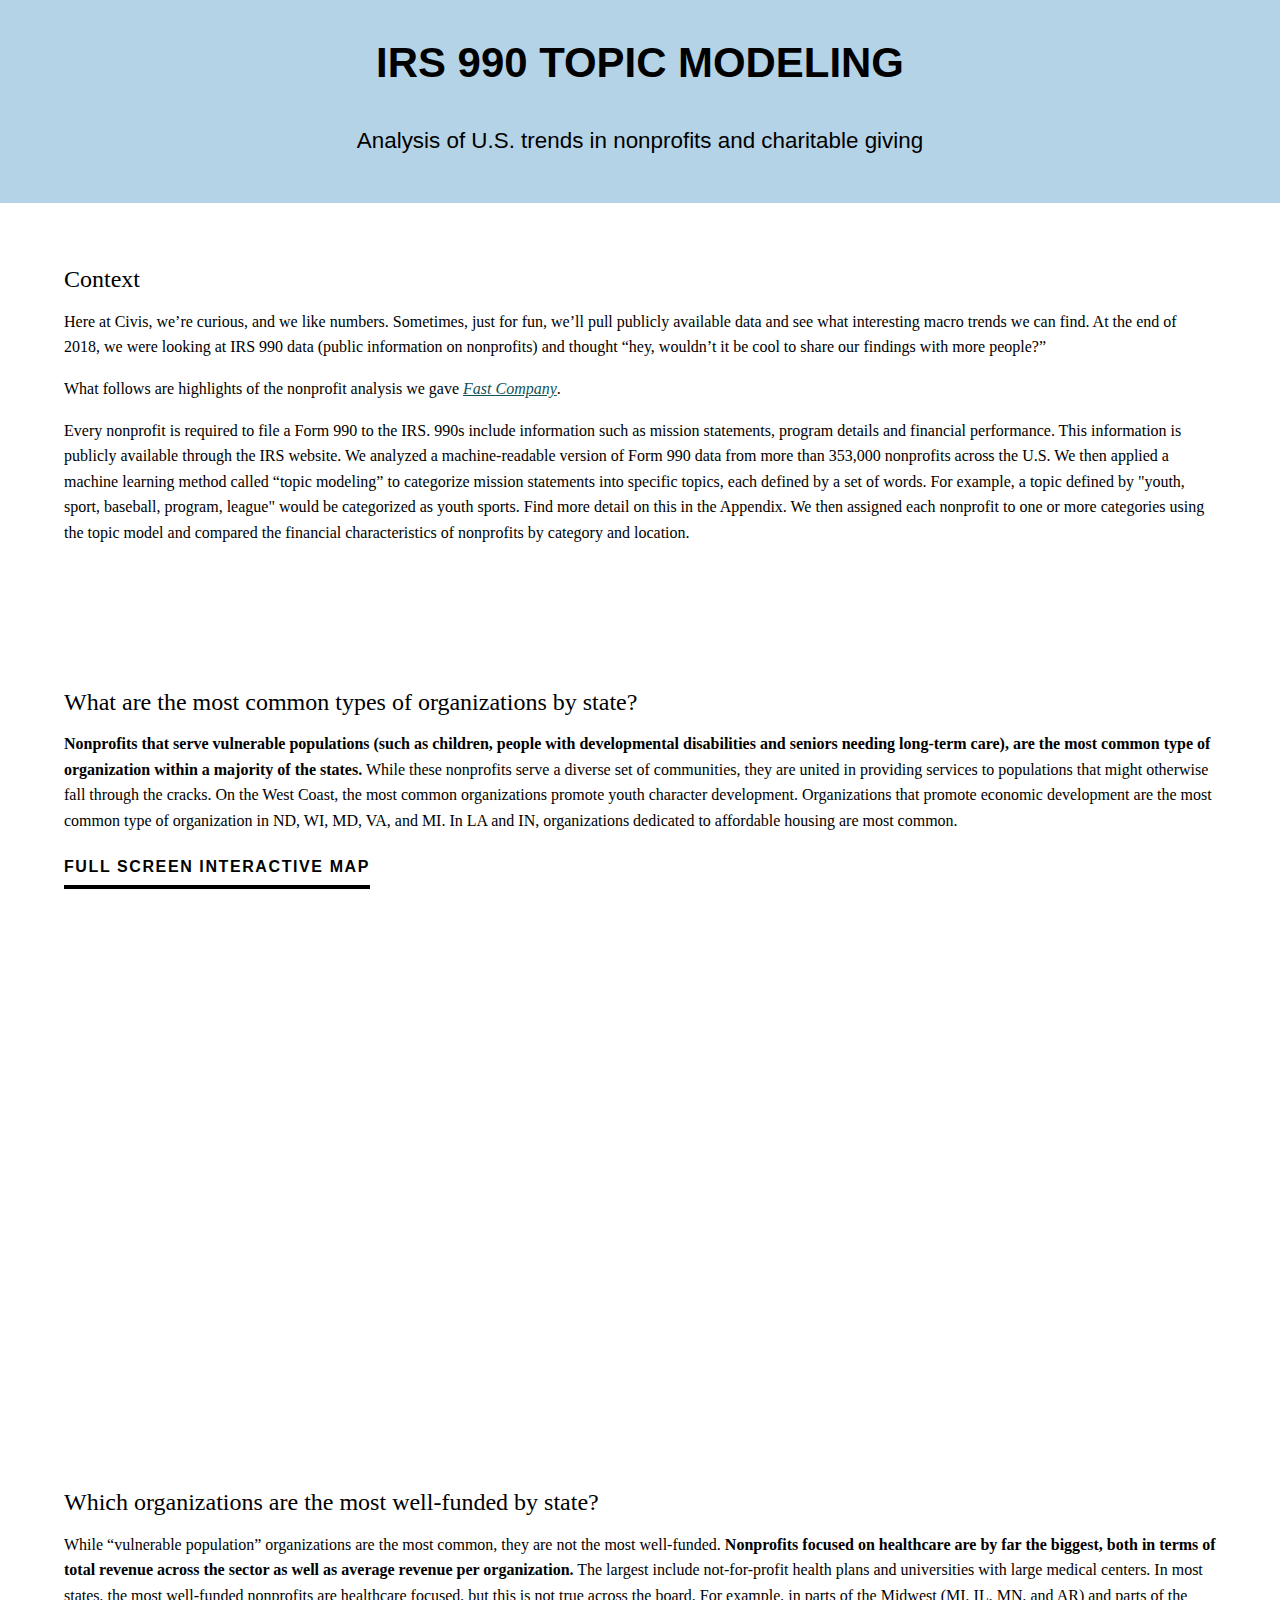
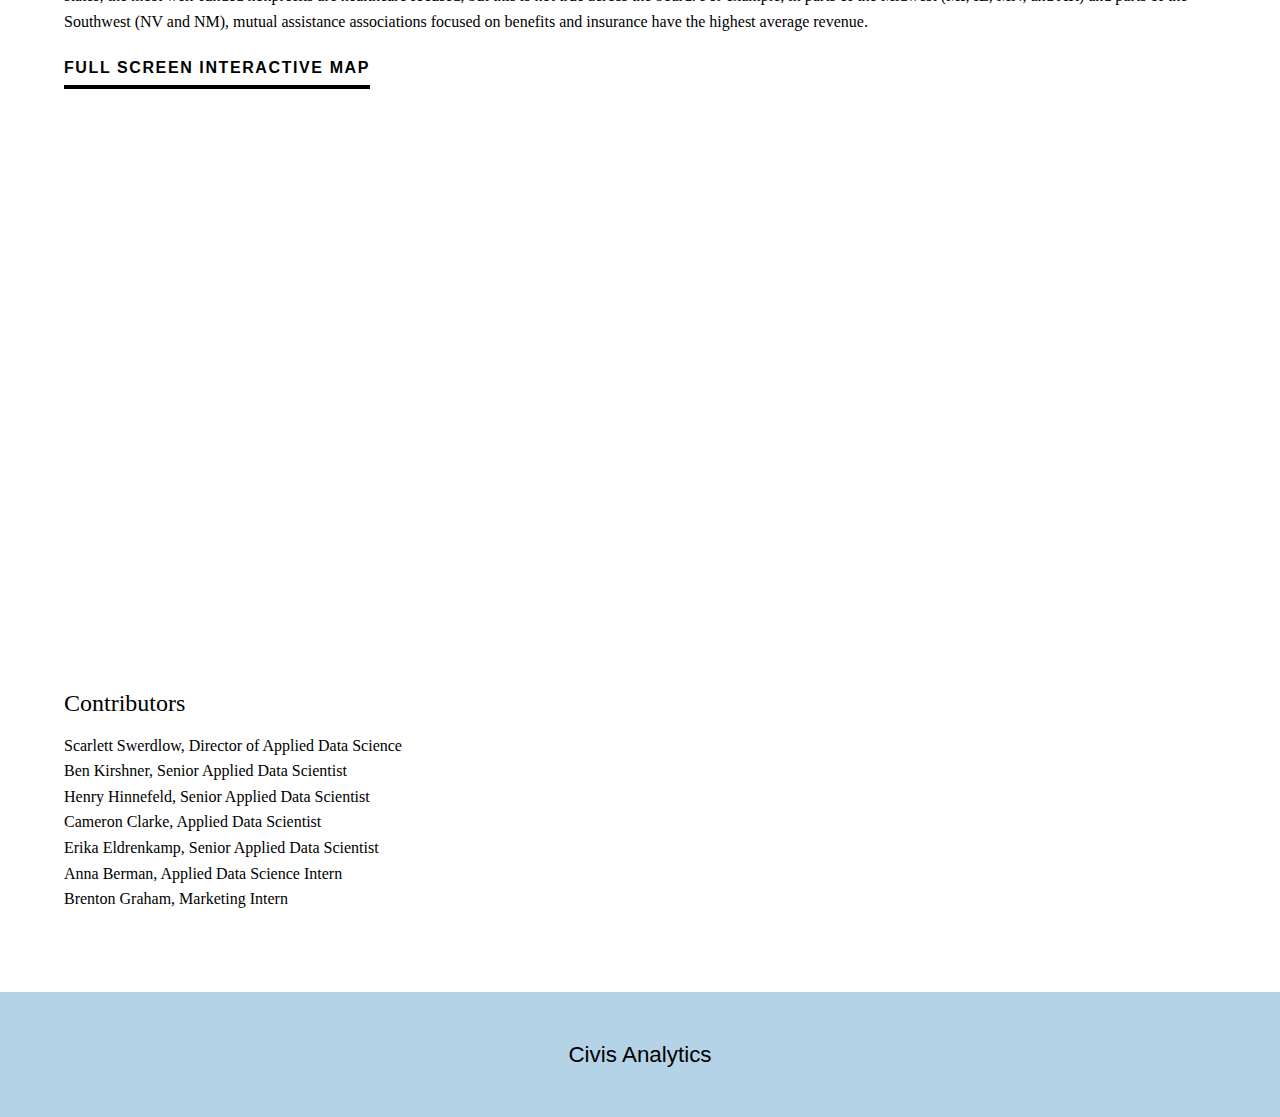
<file: index.html>
<!DOCTYPE html>
<html>
	<head>
		<title>IRS 990 Interactive Maps - Nagivation Page</title>
		<link rel="stylesheet" type="text/css" href="css.css">
	</head>
	<header class="c-header">
		<h1>IRS 990 Topic Modeling</h1>
		<p>Analysis of U.S. trends in nonprofits and charitable giving</p>
	</header>
	<section class="c-posts">
		<article class="c-posts__item">
			 <h2>Context</h2>
			 <p>Here at Civis, we’re curious, and we like numbers. Sometimes, just for fun, we’ll pull publicly available data and see what interesting macro trends we can find. At the end of 2018, we were looking at IRS 990 data (public information on nonprofits) and thought “hey, wouldn’t it be cool to share our findings with more people?”</p>
			<p>What follows are highlights of the nonprofit analysis we gave 
				<i><a href="https://www.fastcompany.com/90356802/what-mapping-every-nonprofit-in-the-u-s-tells-us-about-the-state-of-the-industry">Fast Company</a></i>.</p>
			 <p>Every nonprofit is required to file a Form 990 to the IRS. 990s include information such as mission statements, program details and financial performance. This information is publicly available through the IRS website. 
We analyzed a machine-readable version of Form 990 data from more than 353,000 nonprofits across the U.S. We then applied a machine learning method called “topic modeling” to categorize mission statements into specific topics, each defined by a set of words. For example, a topic defined by  "youth, sport, baseball, program, league" would be categorized as youth sports. Find more detail on this in the Appendix. We then assigned each nonprofit to one or more categories using the topic model and compared the financial characteristics of nonprofits by category and location.</p>
		</article>
	</section>
	<section class="c-posts">
		<article class="c-posts__item">
			<h2>What are the most common types of organizations by state?</h2>
			<p><b>Nonprofits that serve vulnerable populations (such as children, people with developmental disabilities and seniors needing long-term care), are the most common type of organization within a majority of the states.</b> While these nonprofits serve a diverse set of communities, they are united in providing services to populations that might otherwise fall through the cracks. On the West Coast, the most common organizations promote youth character development. Organizations that promote economic development are the most common type of organization in ND, WI, MD, VA, and MI. In LA and IN, organizations dedicated to affordable housing are most common.</p>
			<p><a href="./plot_popular.html" class="c-btn">Full Screen Interactive Map</a></p>
			<center><iframe src="https://aberman6.github.io/irs990_interactive_maps/plot_popular.html" width="800" height="450" frameborder="0" style="border:0" allowfullscreen>
				</iframe></center>
		</article>
	</section>
	<section class="c-posts">
		<article class="c-posts__item">
			<h2>Which organizations are the most well-funded by state?</h2>
			<p>While “vulnerable population” organizations are the most common, they are not the most well-funded. <b>Nonprofits focused on healthcare are by far the biggest, both in terms of total revenue across the sector as well as average revenue per organization.</b> The largest include not-for-profit health plans and universities with large medical centers. In most states, the most well-funded nonprofits are healthcare focused, but this is not true across the board. For example, in parts of the Midwest (MI, IL, MN, and AR) and parts of the Southwest (NV and NM), mutual assistance associations focused on benefits and insurance have the highest average revenue.</p>
			<p><a href="./plot_revenue.html" class="c-btn">Full Screen Interactive Map</a></p>
			<center><iframe src="https://aberman6.github.io/irs990_interactive_maps/plot_revenue.html" width="800" height="450" frameborder="0" style="border:0" allowfullscreen>
				</iframe></center>
		</article>
	</section>
	<section class="c-posts">
		<article class="c-posts__item">
			 <h2>Contributors</h2>
			 <p>Scarlett Swerdlow, Director of Applied Data Science
				 <br>Ben Kirshner, Senior Applied Data Scientist
				 <br>Henry Hinnefeld, Senior Applied Data Scientist
				 <br>Cameron Clarke, Applied Data Scientist
				 <br>Erika Eldrenkamp, Senior Applied Data Scientist
				 <br>Anna Berman, Applied Data Science Intern
				 <br>Brenton Graham, Marketing Intern
			 </p>
		</article>
	</section>
	<footer class="c-footer">
		<p>Civis Analytics</p>
	</footer>
</html>
</file>
<file: css.css>
.c-posts {
  display: flex;
  flex-wrap: wrap;
  align-items: top;
  padding: 5%;
  
  &__item {
    flex-grow: 1;
    padding-bottom: 2em;
    
    &:first-child {
      flex-grow: 2;
    }
  }
}

@media all and (min-width:600px) {
  .c-posts {
    &__item {
      flex-basis: 50%;
      padding-right: 5%;
      
      &:first-child {
        flex-basis: 100%;
      }
    }
  }
}

@media all and (min-width:1000px) {
  .c-posts {
    &__item {
      flex-basis: 33%;
      
      &:first-child {
        flex-basis: 66%;
      }
    }
  }
}

@media all and (min-width:1400px) {
  .c-posts {
    &__item {
      flex-basis: 25%;
      
      &:first-child {
        flex-basis: 50%;
      }
    }
  }
}

/* Other Non-Flexbox Related Styles */
.c-header,
.c-footer {
  background: #B5D3E7;
  text-align: center;
  padding: 2em;
  font-family: 'Source Sans Pro', sans-serif;
  font-size: 1.4em;
  font-weight: 300;
  line-height: 1.6em;
  
  h1, h2, p {
    max-width: 40em;
    margin: 0 auto;
    
    &:not(:last-child) {
      margin-bottom: 1em;
    }
  }
  
  h1 {
    text-transform: uppercase;
    font-weight: 900;
  }
  
  a {
    color: #000;
  }
}

.c-footer {
  p {
    font-weight: 300;
  }
}

* {
  box-sizing: border-box;
}

body {
  font-family: 'Georgia', Times, serif;
  line-height: 1.6em;
  padding: 0;
  margin: 0;
}

h1 {
  font-size: calc(130% + 1vw);
  font-weight: normal;
}

h2 {
  font-size: 1.5em;
  font-weight: normal;
  margin-bottom: 0;
  margin-top: 0;
}

a {
  color: #0F5257;
}

.c-btn {
  color: #000;
  display: inline-block;
  border-bottom: 4px solid #000;
  text-decoration: none;
  text-transform: uppercase;
  font-family: 'Source Sans Pro', sans-serif;
  font-weight: 900;
  letter-spacing: .1em;
  padding: .3em 0;
  position: relative;
  transition: .2s all;
  
  &:before {
    content: '';
    position: absolute;
    bottom: 0;
    width: 100%;
    background: #FF521B;
    height: 0%;
    transition: .2s all;
    left: 0;
    z-index: -10;
  }
  
  &:hover {
    padding-left: .75em;
    padding-right: .75em;
    color: #fff;
    border-color: #FF521B;
    
    &:before {
      height: 100%;
    }
  }
}
</file>
